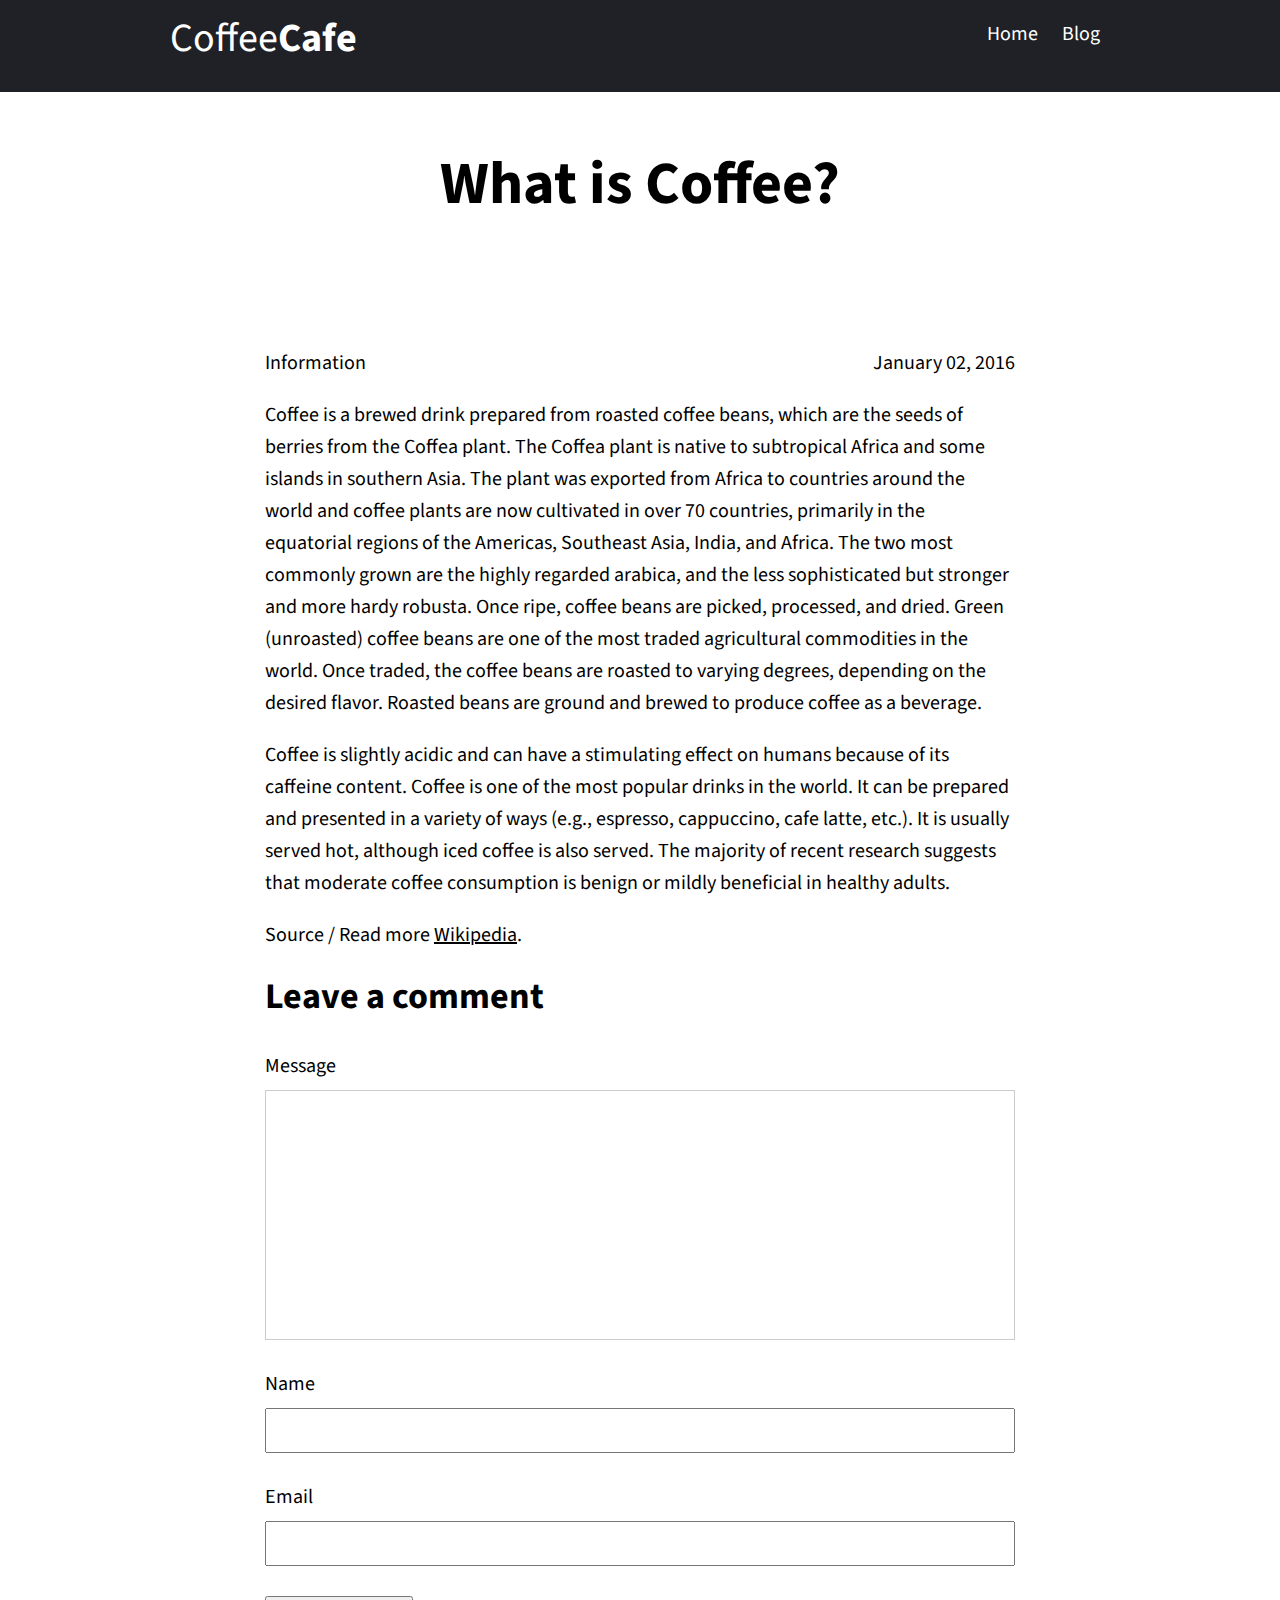
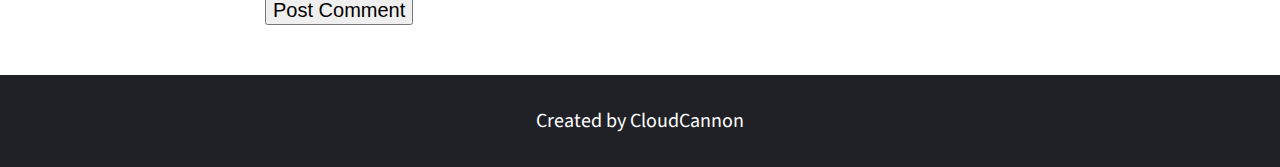
<file: post.html>
<!doctype html>
<html lang="en">
  <head>
    <meta charset="utf-8">
    <meta name="viewport" content="width=device-width, initial-scale=1" />
    <title></title>
    <link rel="stylesheet" href="./css/style.css">
    <link rel="stylesheet" href="http://fonts.googleapis.com/css?family=Source+Sans+Pro:200,300,400,700" media="all">
  </head>
  <body>
    <header>
      <div class="container">
        <nav class="main-nav">
          <ul>
            <li><a href="./">Home</a></li>
            <li><a href="./blog.html">Blog</a></li>
          </ul>
        </nav>
        <h1><a href="./">Coffee<strong>Cafe</strong></a></h1>
      </div>
    </header>
    <div class="content">
      <div class="container">
        <h2 class="spacing">What is Coffee?</h2>
        <div class="blog-post spacing">
          <p class="summary">Information<span class="date">January 02, 2016</span></p>
          <p>Coffee is a brewed drink prepared from roasted coffee beans, which are the seeds of berries from the Coffea plant. The Coffea plant is native to subtropical Africa and some islands in southern Asia. The plant was exported from Africa to countries around the world and coffee plants are now cultivated in over 70 countries, primarily in the equatorial regions of the Americas, Southeast Asia, India, and Africa. The two most commonly grown are the highly regarded arabica, and the less sophisticated but stronger and more hardy robusta. Once ripe, coffee beans are picked, processed, and dried. Green (unroasted) coffee beans are one of the most traded agricultural commodities in the world. Once traded, the coffee beans are roasted to varying degrees, depending on the desired flavor. Roasted beans are ground and brewed to produce coffee as a beverage.</p>

          <p>Coffee is slightly acidic and can have a stimulating effect on humans because of its caffeine content. Coffee is one of the most popular drinks in the world. It can be prepared and presented in a variety of ways (e.g., espresso, cappuccino, cafe latte, etc.). It is usually served hot, although iced coffee is also served. The majority of recent research suggests that moderate coffee consumption is benign or mildly beneficial in healthy adults.</p>

          <p>Source / Read more <a href="https://en.wikipedia.org/wiki/Coffee">Wikipedia</a>.</p>

          <h3>Leave a comment</h3>
<form id="comment">
  <label>Message</label>
  <textarea id="message"></textarea>

  <label>Name</label>
  <input type="text" id="name">

  <label>Email</label>
  <input type="text" id="email">

  <input type="submit" value="Post Comment">
</form>
        </div>
      </div>
    </div>
    <footer>
      <div class="container">
        <p class="center-text"> <a href="http://cloudcannon.com">Created by CloudCannon</a></p>
      </div>
    </footer>
  </body>
</html>
</file>
<file: css/style.css>
body {
  font-family: "Source Sans Pro", sans-serif;
  padding: 0;
  margin: 0;
  font-size: 20px;
  background:#1f2126;
  
}

p {
  line-height: 1.6em;
}

a {
  color: #000;
}
.navs-link{
    color:#0e3d38;
}
h1,
h2 {
  padding: 0;
  margin: 0;
}

h1 {
  font-weight: normal;
}

h2 {
  font-size: 60px;
  text-align: center;
}

h3 {
  font-size: 1.8em;
  margin: 15px 0;
}

img {
  max-width: 100%;
  height: auto;
}

div.container,
div.small-container {
  margin: 0 auto;
  padding: 0 20px;
}

div.container {
  max-width: 940px;
}

div.small-container {
    max-width: 700px;
    background-color: rgba(255,255,255,0.2);
    border-radius: 10px;
}
footer {
  background:#1f2126;
  color: #ffffff;
}
.footer-main{
   background-color:#1f2126; 
}

section.hero {
  color: #0e3d38;
  background-image: url('../images/documents.jpeg');
  background-size: cover;
  height:65vh;
}

p.post-hero {
  width: 80%;
  margin: 0 auto;
}
header{
    height:8vh;
}
header a,
section.hero a,
footer a {
  text-decoration: none;
  color: #ffffff;
}

header,
footer {
  padding: 10px 0;
}

nav.main-nav ul {
  margin: 0;
  padding: 0;
  list-style: none;
  float: right;
}

@media only screen and (max-width: 365px) {
  nav.main-nav ul {
    float: none;
  }
}

nav.main-nav li,
nav.main-nav a {
  display: inline-block;
}

nav.main-nav li a {
  padding: 10px;
}

div.content {
  background: #fff;
}

section.hero {
  padding: 120px 0;
}

p.sub-text {
  font-size: 20px;
  text-align: center;
  line-height: 28px;
}

.center-text {
  text-align: center;
}

.columns:after {
  content: "";
  display: table;
  clear: both;
}

.spacing {
  padding: 50px 0;
}

.column {
  box-sizing: border-box;
  float: left;
}

.column.third {
  width: 33%;
  padding: 0 20px;
  text-align: center;
}

.column.half {
  width: 50%;
  padding-left: 20px;
  padding-right: 20px;
}

.blog-post {
  max-width: 750px;
  margin-left: auto;
  margin-right: auto;
}

.blog-post .date {
  float: right;
}

.comment {
  border: 1px solid #CCC;
  padding: 20px 50px;
  color: #777;
  position: relative;
  font-size: .9em;
  margin: 30px 0;
}

.comment h4 {
  padding: 0;
  margin: 0;
  position: absolute;
  top: 40px;
  left: 143px;
}

.comment span.date {
  position: absolute;
  top: 64px;
  left: 142px;
}

.comment .profile-image img {
  width: 80px;
  height: 80px;
  border-radius: 100px;
}

hr {
  border: 1px solid #eee;
  margin: 60px 0;
}

textarea,
input[type="text"] {
  width: 100%;
  padding: 10px;
  font-size: 18px;
  display: block;
  box-sizing: border-box;
}

textarea {
  height: 250px;
  line-height: 1.5em;
  border: 1px solid #ccc;
  resize: none;
}

label {
  margin: 30px 0 10px 0;
  display: block;
}

input[type="submit"] {
  margin: 30px 0 0 0;
  font-size: 20px;
}
</file>
